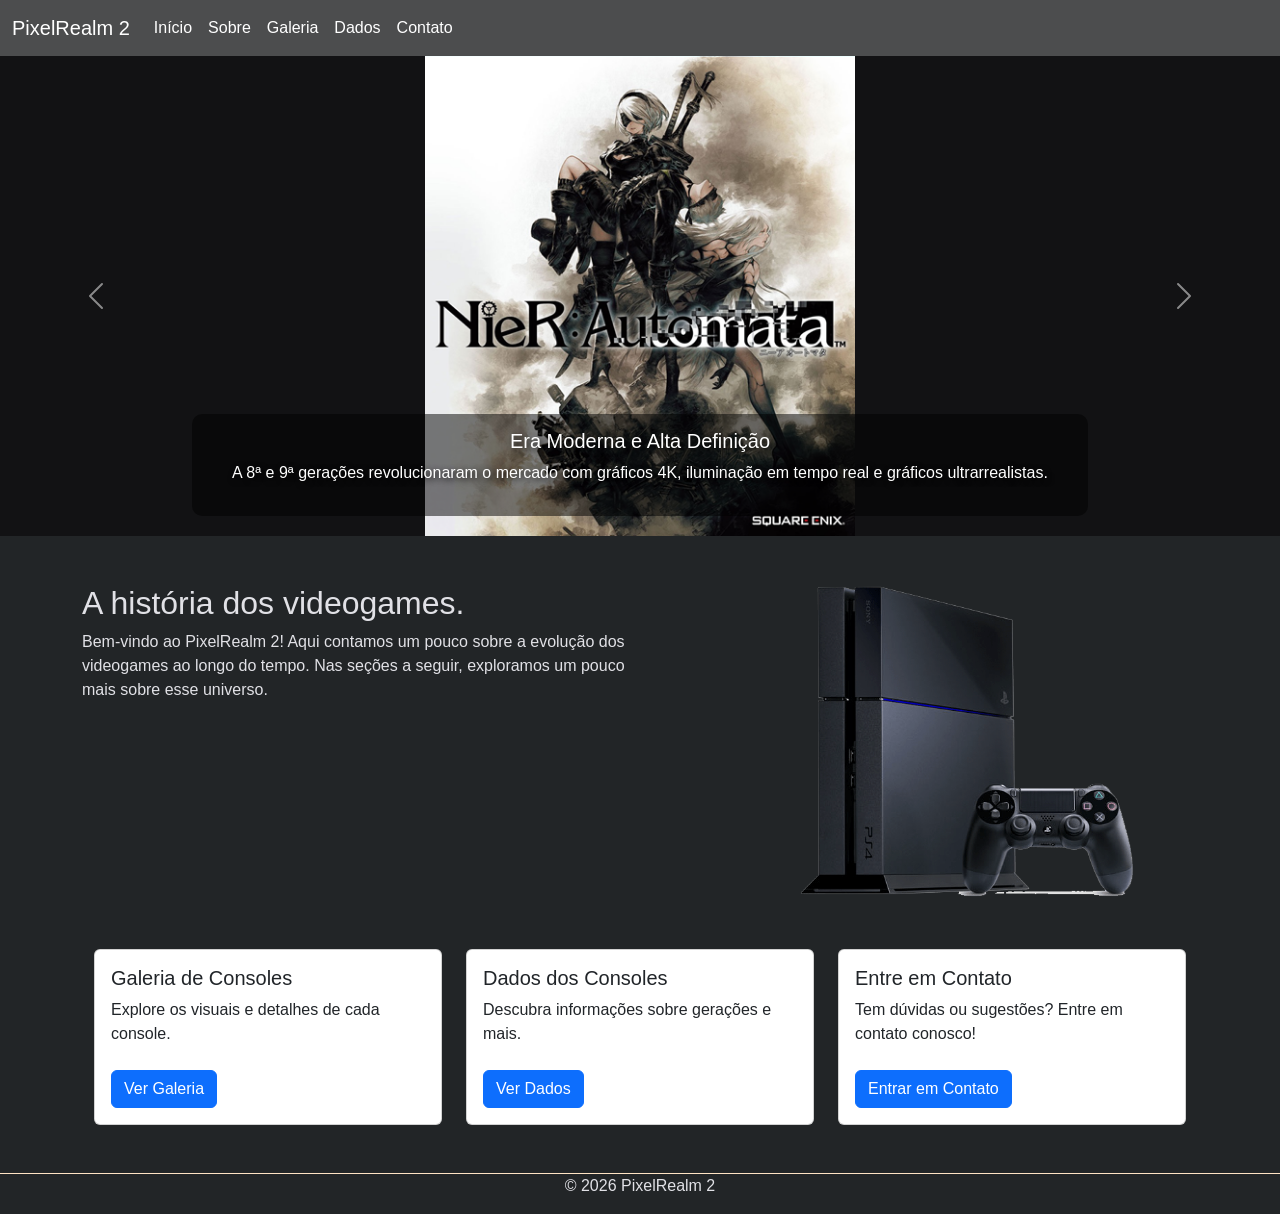
<file: index.html>
<!DOCTYPE html>
<html lang="pt-br">

<head>
    <meta charset="UTF-8">
    <meta name="viewport" content="width=device-width, initial-scale=1.0">
    <title>Início | PixelRealm 2</title>
    <link href="https://cdn.jsdelivr.net/npm/bootstrap@5.3.3/dist/css/bootstrap.min.css" rel="stylesheet"
        integrity="sha384-QWTKZyjpPEjISv5WaRU9OFeRpok6YctnYmDr5pNlyT2bRjXh0JMhjY6hW+ALEwIH" crossorigin="anonymous">
    <link rel="stylesheet" href="style.css">
</head>

<body>
    <nav class="navbar navbar-expand-lg bg-body-tertiary">
        <div class="container-fluid">
            <a class="navbar-brand" href="index.html">PixelRealm 2</a>
            <button class="navbar-toggler" type="button" data-bs-toggle="collapse" data-bs-target="#navbarNav"
                aria-controls="navbarNav" aria-expanded="false" aria-label="Toggle navigation">
                <span class="navbar-toggler-icon"></span>
            </button>
            <div class="collapse navbar-collapse" id="navbarNav">
                <ul class="navbar-nav">
                    <li class="nav-item">
                        <a class="nav-link active" aria-current="page" href="index.html">Início</a>
                    </li>
                    <li class="nav-item">
                        <a class="nav-link" href="sobre.html">Sobre</a>
                    </li>
                    <li class="nav-item">
                        <a class="nav-link" href="galeria.html">Galeria</a>
                    </li>
                    <li class="nav-item">
                        <a class="nav-link" href="dados.html">Dados</a>
                    </li>
                    <li class="nav-item">
                        <a class="nav-link" href="contato.html">Contato</a>
                    </li>
                </ul>
            </div>
        </div>
    </nav>

    <main>
        <div id="carouselGames" class="carousel slide" data-bs-ride="carousel">
            <div class="carousel-inner">
                <div class="carousel-item active">
                    <img src="image/Nier_Automata_capa.jpg" class="d-block w-100" alt="Capa do jogo Nier:Automata">
                    <div class="carousel-caption d-none d-md-block">
                        <h5>Era Moderna e Alta Definição</h5>
                        <p>A 8ª e 9ª gerações revolucionaram o mercado com gráficos 4K, iluminação em tempo real e
                            gráficos ultrarrealistas.</p>
                    </div>
                </div>

                <div class="carousel-item">
                    <img src="image/GTA-6-Logo-PNG-from-Grand-Theft-Auto-VI-Transparent.png" class="d-block w-100"
                        alt="Logo do jogo GTA 6">
                    <div class="carousel-caption d-none d-md-block">
                        <h5>Grand Theft Auto VI</h5>
                        <p>O lançamento mais aguardado da aclamada franquia da Rockstar Games, ambientado no estado de
                            Leonida com gráficos de última geração e narrativa dupla imersiva.</p>
                    </div>
                </div>
            </div>

            <button class="carousel-control-prev" type="button" data-bs-target="#carouselGames" data-bs-slide="prev">
                <span class="carousel-control-prev-icon" aria-hidden="true"></span>
                <span class="visually-hidden">Anterior</span>
            </button>
            <button class="carousel-control-next" type="button" data-bs-target="#carouselGames" data-bs-slide="next">
                <span class="carousel-control-next-icon" aria-hidden="true"></span>
                <span class="visually-hidden">Próximo</span>
            </button>
        </div>
        <div class="container my-5">
            <div class="row">
                <div class="col-md-6">
                    <h2>A história dos videogames.</h2>
                    <p>Bem-vindo ao PixelRealm 2! Aqui contamos um pouco sobre a evolução dos videogames ao longo do
                        tempo. Nas seções a seguir, exploramos um pouco mais sobre esse universo.</p>
                </div>

                <div class="col-md-6">
                    <img src="image/ps4-png.png" class="img-fluid" alt="Imagem do PS4">

                </div>

            </div>

            <div class="container my-5">
                <div class="row g-4">
                    <div class="col-12 col-md-4">
                        <div class="card h-100">
                            <div class="card-body text-start">
                                <div>
                                    <h5>Galeria de Consoles</h5>
                                    <p>Explore os visuais e detalhes de cada console.</p>
                                </div>
                                <a href="galeria.html" class="btn btn-primary mt-2">Ver Galeria</a>
                            </div>
                        </div>
                    </div>
                    <div class="col-12 col-md-4">
                        <div class="card h-100">
                            <div class="card-body text-start">
                                <div>
                                    <h5>Dados dos Consoles</h5>
                                    <p>Descubra informações sobre gerações e mais.</p>
                                </div>
                                <a href="dados.html" class="btn btn-primary mt-2">Ver Dados</a>
                            </div>
                        </div>
                    </div>
                    <div class="col-12 col-md-4">
                        <div class="card h-100">
                            <div class="card-body text-start">
                                <div>
                                    <h5>Entre em Contato</h5>
                                    <p>Tem dúvidas ou sugestões? Entre em contato conosco!</p>
                                </div>
                                <a href="contato.html" class="btn btn-primary mt-2">Entrar em Contato</a>
                            </div>
                        </div>
                    </div>
                </div>
            </div>
        </div>
    </main>

    <footer class="text-center">
        <p>&copy; 2026 PixelRealm 2</p>
    </footer>
    <script src="https://cdn.jsdelivr.net/npm/bootstrap@5.3.3/dist/js/bootstrap.bundle.min.js"
        integrity="sha384-YvpcrYf0tY3lHB60NNkmXc5s9fDVZLESaAA55NDzOxhy9GkcIdslK1eN7N6jIeHz"
        crossorigin="anonymous"></script>
</body>

</html>
</file>
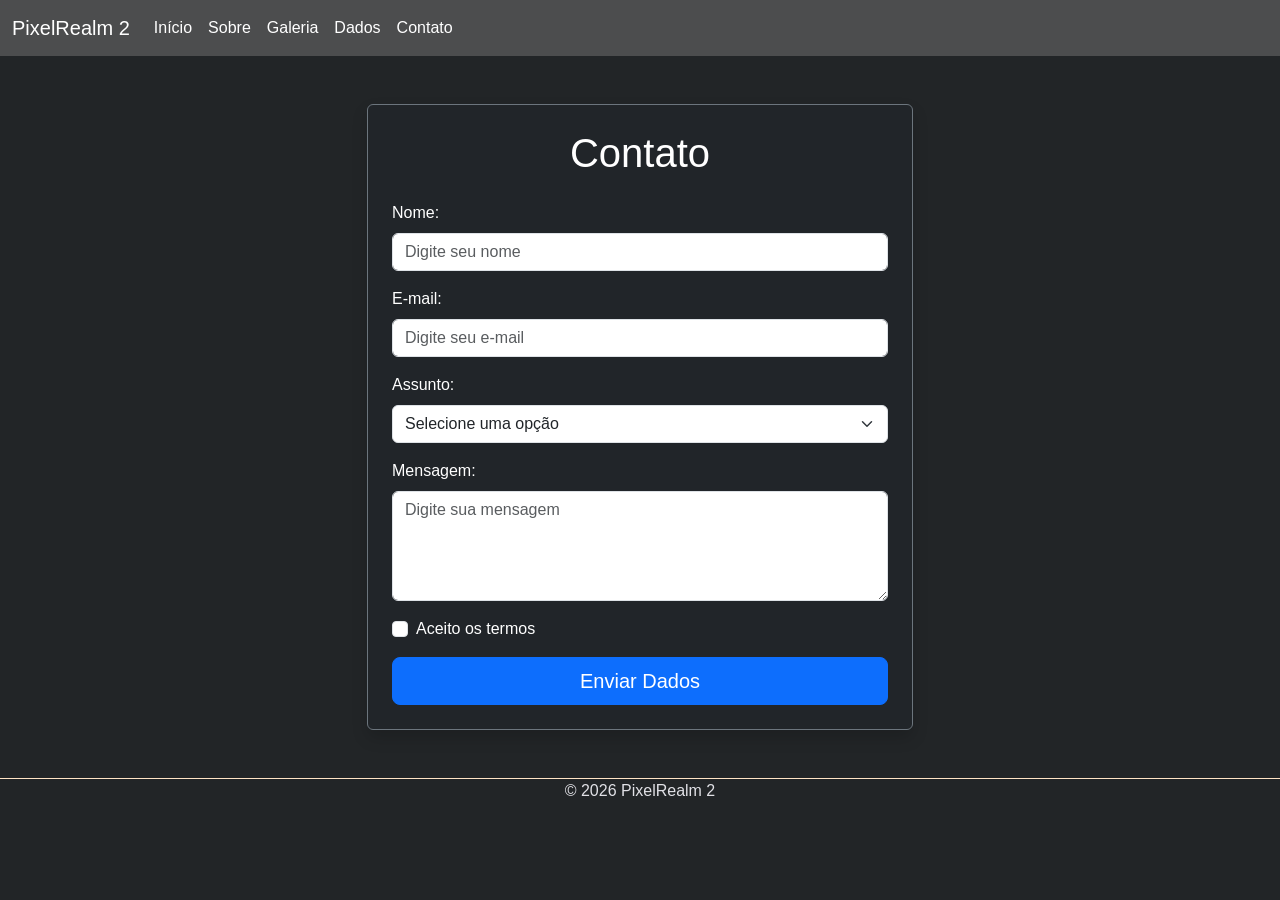
<file: contato.html>
<!DOCTYPE html>
<html lang="pt-br">

<head>
    <meta charset="UTF-8">
    <meta name="viewport" content="width=device-width, initial-scale=1.0">
    <title>Contato | PixelRealm 2</title>
    <link href="https://cdn.jsdelivr.net/npm/bootstrap@5.3.3/dist/css/bootstrap.min.css" rel="stylesheet"
        integrity="sha384-QWTKZyjpPEjISv5WaRU9OFeRpok6YctnYmDr5pNlyT2bRjXh0JMhjY6hW+ALEwIH" crossorigin="anonymous">
    <link rel="stylesheet" href="style.css">
</head>

<body>
    <nav class="navbar navbar-expand-lg bg-body-tertiary">
        <div class="container-fluid">
            <a class="navbar-brand" href="index.html">PixelRealm 2</a>
            <button class="navbar-toggler" type="button" data-bs-toggle="collapse" data-bs-target="#navbarNav"
                aria-controls="navbarNav" aria-expanded="false" aria-label="Toggle navigation">
                <span class="navbar-toggler-icon"></span>
            </button>
            <div class="collapse navbar-collapse" id="navbarNav">
                <ul class="navbar-nav">
                    <li class="nav-item">
                        <a class="nav-link" href="index.html">Início</a>
                    </li>
                    <li class="nav-item">
                        <a class="nav-link" href="sobre.html">Sobre</a>
                    </li>
                    <li class="nav-item">
                        <a class="nav-link" href="galeria.html">Galeria</a>
                    </li>
                    <li class="nav-item">
                        <a class="nav-link" href="dados.html">Dados</a>
                    </li>
                    <li class="nav-item">
                        <a class="nav-link active" aria-current="page" href="contato.html">Contato</a>
                    </li>
                </ul>
            </div>
        </div>
    </nav>
    <main>
    <div class="container my-5">
        <div class="row justify-content-center">
            <div class="col-md-8 col-lg-6">
                <div class="card shadow border-secondary bg-dark text-white p-4">
                    <h1 class="mb-4 text-center">Contato</h1>

                    <form>
                        <div class="mb-3">
                            <label for="nome" class="form-label text-white">Nome:</label>
                            <input type="text" class="form-control" id="nome" name="nome" placeholder="Digite seu nome">
                        </div>

                        <div class="mb-3">
                            <label for="email" class="form-label text-white">E-mail:</label>
                            <input type="email" class="form-control" id="email" name="email" placeholder="Digite seu e-mail">
                        </div>

                        <div class="mb-3">
                            <label for="assunto" class="form-label text-white">Assunto:</label>
                            <select class="form-select" id="assunto" name="assunto">
                                <option value="" selected disabled>Selecione uma opção</option>
                                <option value="duvida">Dúvida</option>
                                <option value="sugestao">Sugestão</option>
                            </select>
                        </div>

                        <div class="mb-3">
                            <label for="mensagem" class="form-label text-white">Mensagem:</label>
                            <textarea class="form-control" id="mensagem" name="mensagem" rows="4" placeholder="Digite sua mensagem"></textarea>
                        </div>

                        <div class="mb-3 form-check">
                                <input type="checkbox" class="form-check-input" id="aceito" name="aceito">
                                <label class="form-check-label" for="aceito">
                                    Aceito os termos
                                </label>
                            </div>

                        <div class="d-grid">
                            <button type="submit" class="btn btn-primary btn-lg">Enviar Dados</button>
                        </div>
                    </form>
                </div>
            </div>
        </div>
    </div>
</main>

    <footer class="text-center">
        <p>&copy; 2026 PixelRealm 2</p>
    </footer>

    <script src="https://cdn.jsdelivr.net/npm/bootstrap@5.3.3/dist/js/bootstrap.bundle.min.js"
        integrity="sha384-YvpcrYf0tY3lHB60NNkmXc5s9fDVZLESaAA55NDzOxhy9GkcIdslK1eN7N6jIeHz"
        crossorigin="anonymous"></script>
</body>

</html>
</file>
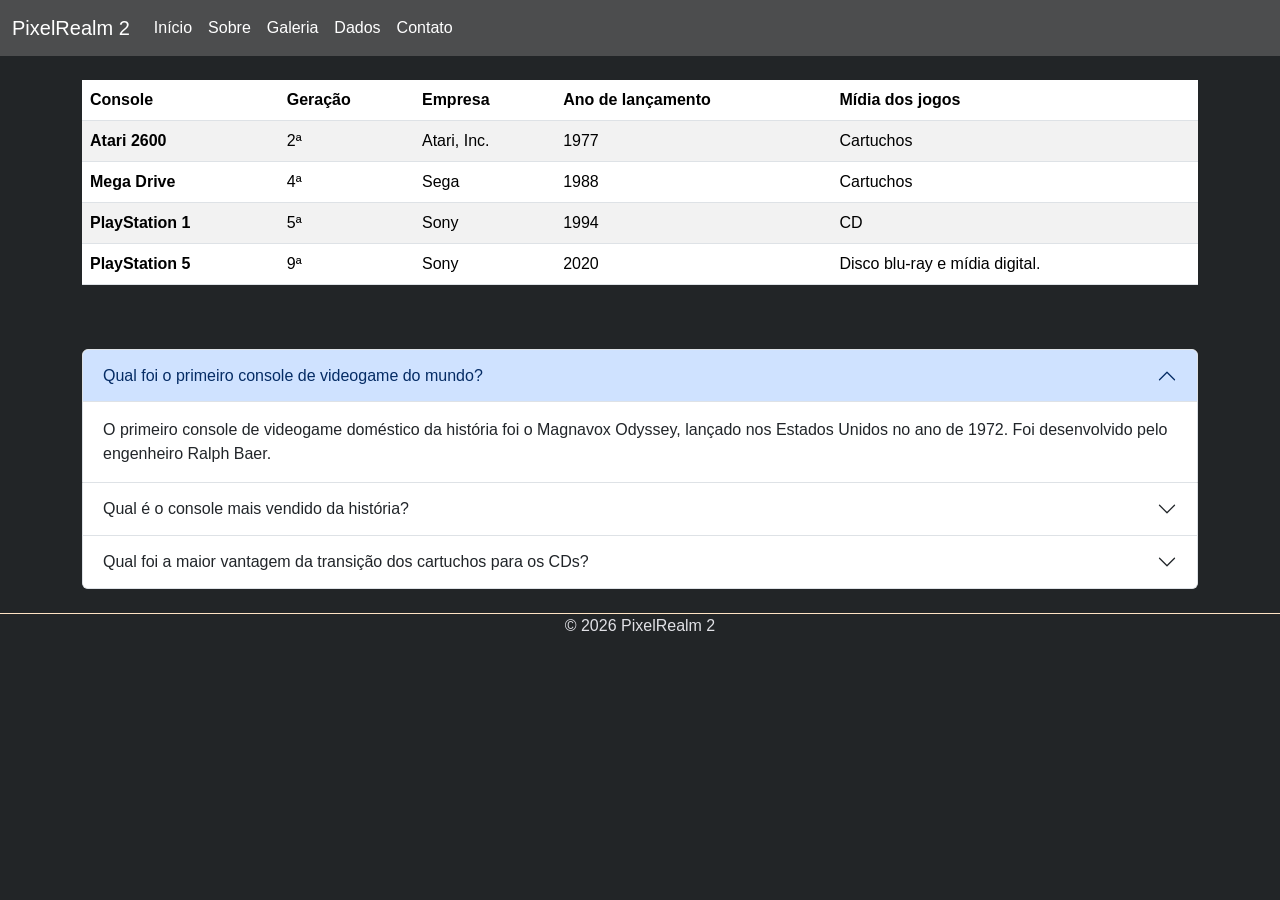
<file: dados.html>
<!DOCTYPE html>
<html lang="pt-br">

<head>
    <meta charset="UTF-8">
    <meta name="viewport" content="width=device-width, initial-scale=1.0">
    <title>Dados | PixelRealm 2</title>
    <link href="https://cdn.jsdelivr.net/npm/bootstrap@5.3.3/dist/css/bootstrap.min.css" rel="stylesheet"
        integrity="sha384-QWTKZyjpPEjISv5WaRU9OFeRpok6YctnYmDr5pNlyT2bRjXh0JMhjY6hW+ALEwIH" crossorigin="anonymous">
    <link rel="stylesheet" href="style.css">
</head>

<body>
    <nav class="navbar navbar-expand-lg bg-body-tertiary">
        <div class="container-fluid">
            <a class="navbar-brand" href="index.html">PixelRealm 2</a>
            <button class="navbar-toggler" type="button" data-bs-toggle="collapse" data-bs-target="#navbarNav"
                aria-controls="navbarNav" aria-expanded="false" aria-label="Toggle navigation">
                <span class="navbar-toggler-icon"></span>
            </button>
            <div class="collapse navbar-collapse" id="navbarNav">
                <ul class="navbar-nav">
                    <li class="nav-item">
                        <a class="nav-link" href="index.html">Início</a>
                    </li>
                    <li class="nav-item">
                        <a class="nav-link" href="sobre.html">Sobre</a>
                    </li>
                    <li class="nav-item">
                        <a class="nav-link" href="galeria.html">Galeria</a>
                    </li>
                    <li class="nav-item">
                        <a class="nav-link active" aria-current="page" href="dados.html">Dados</a>
                    </li>
                    <li class="nav-item">
                        <a class="nav-link" href="contato.html">Contato</a>
                    </li>
                </ul>
            </div>
        </div>
    </nav>

    <main>
        <div class="container py-4">
            <div class="table-responsive mb-5">
                <table class="table table-striped table-hover">
                    <thead>
                        <tr>
                            <th scope="col">Console</th>
                            <th scope="col">Geração</th>
                            <th scope="col">Empresa</th>
                            <th scope="col">Ano de lançamento</th>
                            <th scope="col">Mídia dos jogos</th>
                        </tr>
                    </thead>
                    <tbody>
                        <tr>
                            <th scope="row">Atari 2600</th>
                            <td>2ª</td>
                            <td>Atari, Inc.</td>
                            <td>1977</td>
                            <td>Cartuchos</td>
                        </tr>
                        <tr>
                            <th scope="row">Mega Drive</th>
                            <td>4ª</td>
                            <td>Sega</td>
                            <td>1988</td>
                            <td>Cartuchos</td>
                        </tr>
                        <tr>
                            <th scope="row">PlayStation 1</th>
                            <td>5ª</td>
                            <td>Sony</td>
                            <td>1994</td>
                            <td>CD</td>
                        </tr>
                        <tr>
                            <th scope="row">PlayStation 5</th>
                            <td>9ª</td>
                            <td>Sony</td>
                            <td>2020</td>
                            <td>Disco blu-ray e mídia digital.</td>
                        </tr>
                    </tbody>
                </table>
            </div>
            <div class="accordion" id="accordionExample">
                <div class="accordion-item">
                    <h2 class="accordion-header">
                        <button class="accordion-button" type="button" data-bs-toggle="collapse"
                            data-bs-target="#collapseOne" aria-expanded="true" aria-controls="collapseOne">
                            Qual foi o primeiro console de videogame do mundo?
                        </button>
                    </h2>
                    <div id="collapseOne" class="accordion-collapse collapse show" data-bs-parent="#accordionExample">
                        <div class="accordion-body">
                            O primeiro console de videogame doméstico da história foi o Magnavox Odyssey,
                            lançado nos Estados Unidos no ano de 1972. Foi desenvolvido pelo engenheiro Ralph
                            Baer.
                        </div>
                    </div>
                </div>
                <div class="accordion-item">
                    <h2 class="accordion-header">
                        <button class="accordion-button collapsed" type="button" data-bs-toggle="collapse"
                            data-bs-target="#collapseTwo" aria-expanded="false" aria-controls="collapseTwo">
                            Qual é o console mais vendido da história?
                        </button>
                    </h2>
                    <div id="collapseTwo" class="accordion-collapse collapse" data-bs-parent="#accordionExample">
                        <div class="accordion-body">
                            O PlayStation 2 (PS2) lançado no
                            ano 2000, ultrapassou a marca de 155 milhões de unidades vendidas, impulsionado pela
                            sua enorme biblioteca de jogos e por funcionar como um aparelho de DVD acessível na
                            época.
                        </div>
                    </div>
                </div>
                <div class="accordion-item">
                    <h2 class="accordion-header">
                        <button class="accordion-button collapsed" type="button" data-bs-toggle="collapse"
                            data-bs-target="#collapseThree" aria-expanded="false" aria-controls="collapseThree">
                            Qual foi a maior vantagem da transição dos cartuchos para os CDs?
                        </button>
                    </h2>
                    <div id="collapseThree" class="accordion-collapse collapse" data-bs-parent="#accordionExample">
                        <div class="accordion-body">
                            A maior vantagem da transição dos cartuchos para os CDs foi o aumento significativo
                            do espaço de armazenamento, permitindo jogos mais complexos e ricos em
                            conteúdo.
                        </div>
                    </div>
                </div>
            </div>
        </div>
    </main>

    <footer class="text-center">
        <p>&copy; 2026 PixelRealm 2</p>
    </footer>

    <script src="https://cdn.jsdelivr.net/npm/bootstrap@5.3.3/dist/js/bootstrap.bundle.min.js"
        integrity="sha384-YvpcrYf0tY3lHB60NNkmXc5s9fDVZLESaAA55NDzOxhy9GkcIdslK1eN7N6jIeHz"
        crossorigin="anonymous"></script>
</body>

</html>
</file>
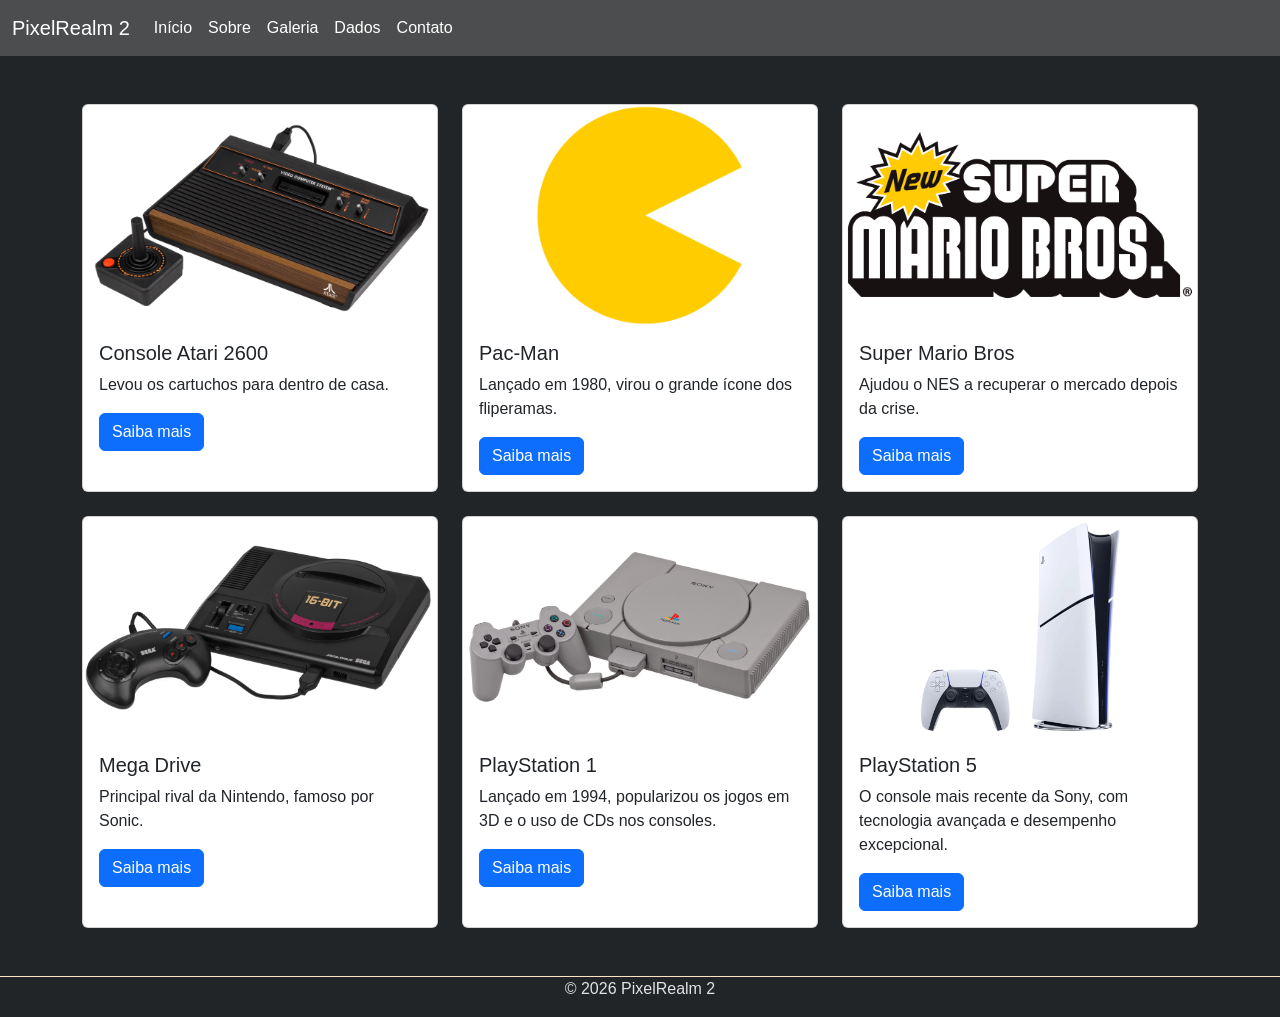
<file: galeria.html>
<!DOCTYPE html>
<html lang="pt-br">

<head>
    <meta charset="UTF-8">
    <meta name="viewport" content="width=device-width, initial-scale=1.0">
    <title>Galeria | PixelRealm 2</title>
    <link href="https://cdn.jsdelivr.net/npm/bootstrap@5.3.3/dist/css/bootstrap.min.css" rel="stylesheet"
        integrity="sha384-QWTKZyjpPEjISv5WaRU9OFeRpok6YctnYmDr5pNlyT2bRjXh0JMhjY6hW+ALEwIH" crossorigin="anonymous">
    <link rel="stylesheet" href="style.css">
</head>

<body>
    <nav class="navbar navbar-expand-lg bg-body-tertiary">
        <div class="container-fluid">
            <a class="navbar-brand" href="index.html">PixelRealm 2</a>
            <button class="navbar-toggler" type="button" data-bs-toggle="collapse" data-bs-target="#navbarNav"
                aria-controls="navbarNav" aria-expanded="false" aria-label="Toggle navigation">
                <span class="navbar-toggler-icon"></span>
            </button>
            <div class="collapse navbar-collapse" id="navbarNav">
                <ul class="navbar-nav">
                    <li class="nav-item">
                        <a class="nav-link" href="index.html">Início</a>
                    </li>
                    <li class="nav-item">
                        <a class="nav-link" href="sobre.html">Sobre</a>
                    </li>
                    <li class="nav-item">
                        <a class="nav-link active" aria-current="page" href="galeria.html">Galeria</a>
                    </li>
                    <li class="nav-item">
                        <a class="nav-link" href="dados.html">Dados</a>
                    </li>
                    <li class="nav-item">
                        <a class="nav-link" href="contato.html">Contato</a>
                    </li>
                </ul>
            </div>
        </div>
    </nav>

    <main>
        <div class="container my-5">
            <div class="row g-4">
                <div class="col-12 col-md-4">
                    <div class="card h-100">
                        <img src="image/atari.png" class="card-img-top" alt="Console Atari 2600">
                        <div class="card-body text-start">
                            <h5 class="card-title">Console Atari 2600</h5>
                            <p class="card-text">Levou os cartuchos para dentro de casa.</p>
                            <button class="btn btn-primary" data-bs-toggle="modal" data-bs-target="#modalAtari">Saiba
                                mais</button>
                        </div>
                    </div>
                </div>
                <div class="col-12 col-md-4">
                    <div class="card h-100">
                        <img src="image/pacman2.png" class="card-img-top" alt="Jogo Pac-Man">
                        <div class="card-body text-start">
                            <h5 class="card-title">Pac-Man</h5>
                            <p class="card-text">Lançado em 1980, virou o grande ícone dos fliperamas.</p>
                            <button class="btn btn-primary" data-bs-toggle="modal" data-bs-target="#modalPacman">Saiba
                                mais</button>
                        </div>
                    </div>
                </div>
                <div class="col-12 col-md-4">
                    <div class="card h-100">
                        <img src="image/mario.png" class="card-img-top" alt="Jogo Super Mario Bros">
                        <div class="card-body text-start">
                            <h5 class="card-title">Super Mario Bros</h5>
                            <p class="card-text">Ajudou o NES a recuperar o mercado depois da crise.</p>
                            <button class="btn btn-primary" data-bs-toggle="modal" data-bs-target="#modalMario">Saiba
                                mais</button>
                        </div>
                    </div>
                </div>
                <div class="col-12 col-md-4">
                    <div class="card h-100">
                        <img src="image/megadrive2.png" class="card-img-top" alt="Console Mega Drive">
                        <div class="card-body text-start">
                            <h5 class="card-title">Mega Drive</h5>
                            <p class="card-text">Principal rival da Nintendo, famoso por Sonic.</p>
                            <button class="btn btn-primary" data-bs-toggle="modal" data-bs-target="#modalMegaDrive">Saiba
                                mais</button>
                        </div>
                    </div>
                </div>
                <div class="col-12 col-md-4">
                    <div class="card h-100">
                        <img src="image/playstation.png" class="card-img-top" alt="Console PlayStation 1">
                        <div class="card-body text-start">
                            <h5 class="card-title">PlayStation 1</h5>
                            <p class="card-text">Lançado em 1994, popularizou os jogos em 3D e o uso de CDs nos
                                consoles.</p>
                            <button class="btn btn-primary" data-bs-toggle="modal" data-bs-target="#modalPs1">Saiba
                                mais</button>
                        </div>
                    </div>
                </div>
                <div class="col-12 col-md-4">
                    <div class="card h-100">
                        <img src="image/sony2.png" class="card-img-top" alt="Console PlayStation 5">
                        <div class="card-body text-start">
                            <h5 class="card-title">PlayStation 5</h5>
                            <p class="card-text">O console mais recente da Sony, com tecnologia avançada e desempenho
                                excepcional.</p>
                            <button class="btn btn-primary" data-bs-toggle="modal" data-bs-target="#modalPs5">Saiba
                                mais</button>
                        </div>
                    </div>
                </div>
            </div>
        </div>

        <div class="modal fade" id="modalAtari" tabindex="-1" aria-labelledby="modalAtariLabel" aria-hidden="true">
            <div class="modal-dialog">
                <div class="modal-content">
                    <div class="modal-header">
                        <h5 class="modal-title text-black" id="modalAtariLabel">Console Atari 2600</h5>
                        <button type="button" class="btn-close" data-bs-dismiss="modal" aria-label="Fechar"></button>
                    </div>
                    <div class="modal-body text-black">
                        O Atari 2600 foi lançado em 1977 pela Atari, Inc.
                        <p>Ele popularizou os cartuchos intercambiáveis e trouxe para dentro das casas brasileiras e mundiais as grandes sensações que antes só podiam ser jogadas nos fliperamas.</p>
                    </div>
                </div>
            </div>
        </div>
        <div class="modal fade" id="modalPacman" tabindex="-1" aria-labelledby="modalPacmanLabel" aria-hidden="true">
            <div class="modal-dialog">
                <div class="modal-content">
                    <div class="modal-header">
                        <h5 class="modal-title text-black" id="modalPacmanLabel">Jogo Pac-Man</h5>
                        <button type="button" class="btn-close" data-bs-dismiss="modal" aria-label="Fechar"></button>
                    </div>
                    <div class="modal-body text-black">
                        O Pac-Man foi lançado em 1980 pela Bandai Namco.
                        <p>Foi criado pelo designer Toru Iwatani, e a história conta que o formato icônico do personagem foi inspirado na imagem de uma pizza com uma fatia faltando.</p>
                    </div>
                </div>
            </div>
        </div>
        <div class="modal fade" id="modalMario" tabindex="-1" aria-labelledby="modalMarioLabel" aria-hidden="true">
            <div class="modal-dialog">
                <div class="modal-content">
                    <div class="modal-header">
                        <h5 class="modal-title text-black" id="modalMarioLabel">Jogo Super Mario Bros.</h5>
                        <button type="button" class="btn-close" data-bs-dismiss="modal" aria-label="Fechar"></button>
                    </div>
                    <div class="modal-body text-black">
                        O Super Mario Bros. foi lançado em 1985 pela Nintendo.
                        <p>Criado por Shigeru Miyamoto, o jogo acompanhava o NES e se tornou o grande embaixador da reconstrução da indústria dos videogames, virando o símbolo oficial da Nintendo.</p>
                    </div>
                </div>
            </div>
        </div>
        <div class="modal fade" id="modalMegaDrive" tabindex="-1" aria-labelledby="modalMegaDriveLabel" aria-hidden="true">
            <div class="modal-dialog">
                <div class="modal-content">
                    <div class="modal-header">
                        <h5 class="modal-title text-black" id="modalMegaDriveLabel">Console Mega Drive</h5>
                        <button type="button" class="btn-close" data-bs-dismiss="modal" aria-label="Fechar"></button>
                    </div>
                    <div class="modal-body text-black">
                        O Mega Drive foi lançado em 1988 pela Sega.
                        <p>Na América do Norte ele foi batizado como Sega Genesis, e foi o console responsável por apresentar o Sonic ao mundo, competindo diretamente com a Nintendo nos anos 90.</p>
                    </div>
                </div>
            </div>
        </div>
        <div class="modal fade" id="modalPs1" tabindex="-1" aria-labelledby="modalPs1Label" aria-hidden="true">
            <div class="modal-dialog">
                <div class="modal-content">
                    <div class="modal-header">
                        <h5 class="modal-title text-black" id="modalPs1Label">Console PlayStation 1</h5>
                        <button type="button" class="btn-close" data-bs-dismiss="modal" aria-label="Fechar"></button>
                    </div>
                    <div class="modal-body text-black">
                        O PlayStation 1 foi lançado em 1994 pela Sony.
                        <p>Marca o primeiro passo da Sony na indústria dos consoles, tornando-se uma lenda ao ultrapassar a marca de 100 milhões de unidades vendidas pelo mundo.</p>
                    </div>
                </div>
            </div>
        </div>
        <div class="modal fade" id="modalPs5" tabindex="-1" aria-labelledby="modalPs5Label" aria-hidden="true">
            <div class="modal-dialog">
                <div class="modal-content">
                    <div class="modal-header">
                        <h5 class="modal-title text-black" id="modalPs5Label">Console PlayStation 5</h5>
                        <button type="button" class="btn-close" data-bs-dismiss="modal" aria-label="Fechar"></button>
                    </div>
                    <div class="modal-body text-black">
                        O PlayStation 5 foi lançado em novembro de 2020 pela Sony.
                        <p>Veio equipado com um SSD ultra-rápido de fábrica, suporte a jogos em discos Blu-ray de alta capacidade e opções dedicadas inteiramente à mídia digital.</p>
                    </div>
                </div>
            </div>
        </div>
    </main>
    <footer class="text-center">
        <p>&copy; 2026 PixelRealm 2</p>
    </footer>

    <script src="https://cdn.jsdelivr.net/npm/bootstrap@5.3.3/dist/js/bootstrap.bundle.min.js"
        integrity="sha384-YvpcrYf0tY3lHB60NNkmXc5s9fDVZLESaAA55NDzOxhy9GkcIdslK1eN7N6jIeHz"
        crossorigin="anonymous"></script>
</body>

</html>
</file>
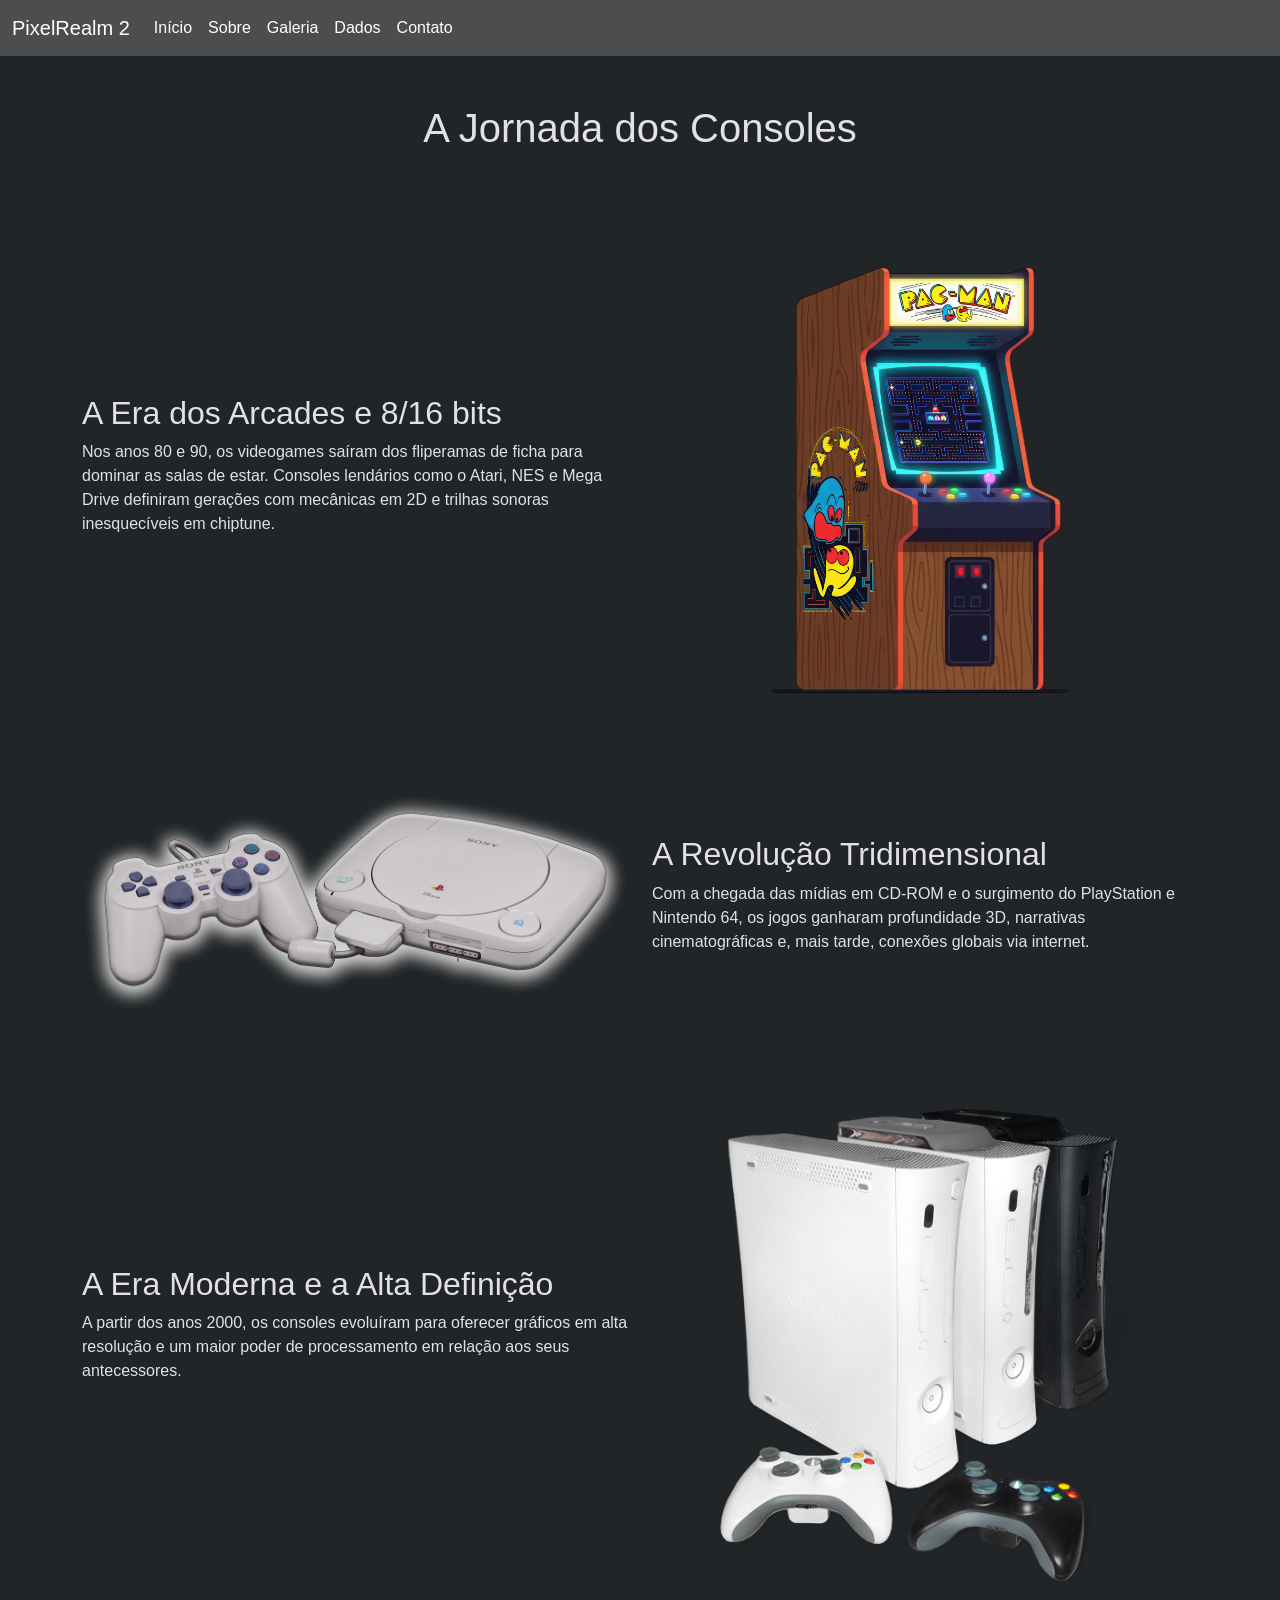
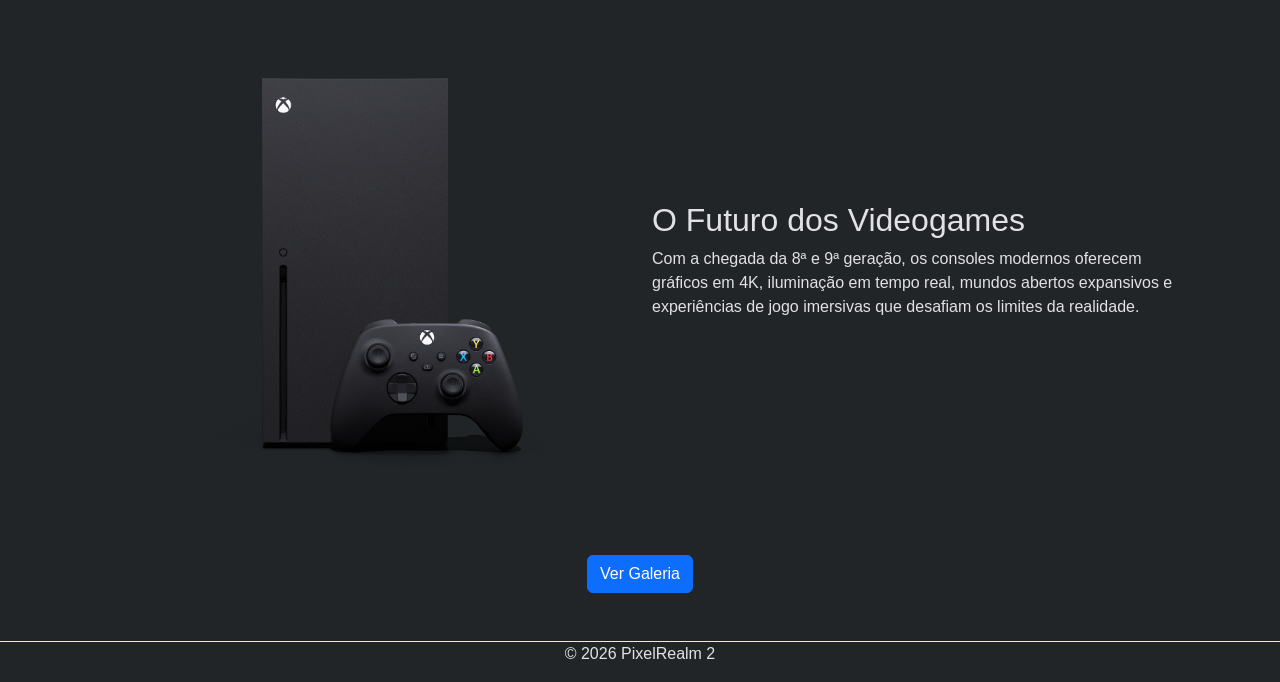
<file: sobre.html>
<!DOCTYPE html>
<html lang="pt-br">

<head>
    <meta charset="UTF-8">
    <meta name="viewport" content="width=device-width, initial-scale=1.0">
    <title>Sobre | PixelRealm 2</title>
    <link href="https://cdn.jsdelivr.net/npm/bootstrap@5.3.3/dist/css/bootstrap.min.css" rel="stylesheet"
        integrity="sha384-QWTKZyjpPEjISv5WaRU9OFeRpok6YctnYmDr5pNlyT2bRjXh0JMhjY6hW+ALEwIH" crossorigin="anonymous">
    <link rel="stylesheet" href="style.css">
</head>

<body>
    <nav class="navbar navbar-expand-lg bg-body-tertiary">
        <div class="container-fluid">
            <a class="navbar-brand" href="index.html">PixelRealm 2</a>
            <button class="navbar-toggler" type="button" data-bs-toggle="collapse" data-bs-target="#navbarNav"
                aria-controls="navbarNav" aria-expanded="false" aria-label="Toggle navigation">
                <span class="navbar-toggler-icon"></span>
            </button>
            <div class="collapse navbar-collapse" id="navbarNav">
                <ul class="navbar-nav">
                    <li class="nav-item">
                        <a class="nav-link" href="index.html">Início</a>
                    </li>
                    <li class="nav-item">
                        <a class="nav-link active" aria-current="page" href="sobre.html">Sobre</a>
                    </li>
                    <li class="nav-item">
                        <a class="nav-link" href="galeria.html">Galeria</a>
                    </li>
                    <li class="nav-item">
                        <a class="nav-link" href="dados.html">Dados</a>
                    </li>
                    <li class="nav-item">
                        <a class="nav-link" href="contato.html">Contato</a>
                    </li>
                </ul>
            </div>
        </div>
    </nav>

    <main>
        <div class="container my-5 text-center">
            <h1>
                A Jornada dos Consoles
            </h1>

            <div class="row align-items-center my-5">
                <div class="col-md-6 text-start">
                    <h2>A Era dos Arcades e 8/16 bits</h2>
                    <p>Nos anos 80 e 90, os videogames saíram dos fliperamas de ficha para dominar as salas de estar.
                        Consoles lendários como o Atari, NES e Mega Drive definiram gerações com mecânicas em 2D e
                        trilhas sonoras inesquecíveis em chiptune.</p>
                </div>

                <div class="col-md-6">
                    <img src="image/pacman.png" class="img-fluid rounded" alt="Imagem do jogo Pac-Man">
                </div>

            </div>

            <div class="row align-items-center my-5">
                <div class="col-md-6 text-start">
                    <img src="image/ps1.png" class="img-fluid rounded" alt="Imagem do console PlayStation 1">
                </div>
                <div class="col-md-6 text-start">
                    <h2>A Revolução Tridimensional</h2>
                    <p>Com a chegada das mídias em CD-ROM e o surgimento do PlayStation e Nintendo 64, os jogos
                        ganharam profundidade 3D, narrativas cinematográficas e, mais tarde, conexões globais via
                        internet.</p>
                </div>
            </div>
            <div class="row align-items-center my-5">
                <div class="col-md-6 text-start">
                    <h2>A Era Moderna e a Alta Definição</h2>
                    <p>A partir dos anos 2000, os consoles evoluíram para oferecer gráficos em alta resolução e um maior poder de processamento em relação aos seus antecessores.</p>

                </div>
                <div class="col-md-6 order-md-2">
                    <img src="image/xbox.png" class="img-fluid rounded" alt="Imagem do console Xbox 360">
                </div>
            </div>
            <div class="row align-items-center my-5">
                <div class="col-md-6 text-start">
                    <img src="image/xboxseriesx.png" class="img-fluid rounded" alt="Imagem do console Xbox Series X">
                </div>
                <div class="col-md-6 text-start">
                    <h2>O Futuro dos Videogames</h2>
                    <p>Com a chegada da 8ª e 9ª geração, os consoles modernos oferecem gráficos em 4K, iluminação em
                        tempo real, mundos abertos expansivos e experiências de jogo imersivas que desafiam os limites
                        da realidade.</p>
                </div>
            </div>
            <a href="galeria.html" class="btn btn-primary mt-4">Ver Galeria</a>
        </div>

    </main>

    <footer class="text-center">
        <p>&copy; 2026 PixelRealm 2</p>
    </footer>

    <script src="https://cdn.jsdelivr.net/npm/bootstrap@5.3.3/dist/js/bootstrap.bundle.min.js"
        integrity="sha384-YvpcrYf0tY3lHB60NNkmXc5s9fDVZLESaAA55NDzOxhy9GkcIdslK1eN7N6jIeHz"
        crossorigin="anonymous"></script>
</body>

</html>
</file>
<file: style.css>
body{
    background-color: #222527; 
    font-family:'Segoe UI', Tahoma, Geneva, Verdana, sans-serif;
    color: #e1e1e6;
}

.navbar{
    background-color:#4c4d4e !important;
    color: #e1e1e6;
}

footer{
    border-top: 1px solid bisque;
}

h1, h2{
    font-weight:500;
}
.card-img-top{
    height: 220px;
    width: 100%;
    object-fit: contain;
    object-position:center;
}
.carousel-item img{
    height: 480px;
    width:100%;
    object-fit:contain;
    object-position:center;
}
.img-fluid{
    width: 100%;
    object-fit:contain;
    object-position:center;
}
.carousel-item{
    background-color:#121214;
}
.carousel-caption h5, .carousel-caption p{
    text-shadow: 2px 2px 6px rgba(0,0,0,0.85);
}
.carousel-caption{
    background-color: rgba(0,0,0,0.5);
    border-radius: 10px;
    padding: 15px 20px;
    bottom: 20px;
}
.navbar .navbar-brand, .navbar .nav-link {
    color: #ffffff !important;
}

.navbar .nav-link:hover {
    color: #0d6efd !important;
}
</file>
